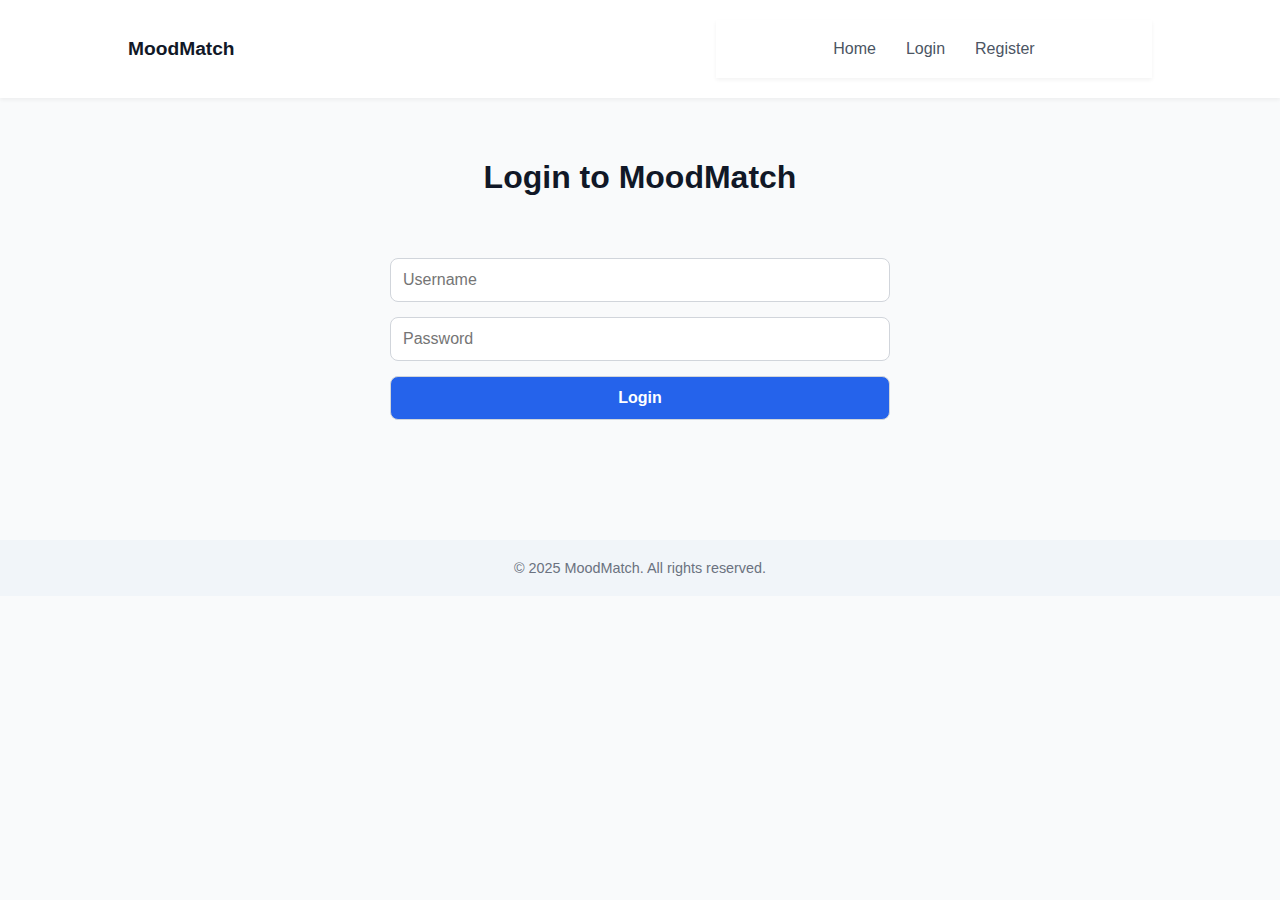
<file: MoodMatch/index.html>
<!DOCTYPE html>
<html lang="en">
<head>
  <meta charset="UTF-8" />
  <meta name="viewport" content="width=device-width, initial-scale=1.0"/>
  <title>Movie Recommender</title>
  <link rel="stylesheet" href="style.css">

  <script>
    if (!sessionStorage.getItem('user')) {
      window.location.href = 'login.html';
    }
    function logout() {
      sessionStorage.removeItem('user');
      window.location.href = 'login.html';
    }
  </script>

</head>
<body>
  <header>
    <div class="logo">MoodMatch</div>
    <nav>
      <a href="index.html">Home</a>
      <a href="login.html">Login</a>
      <a href="register.html">Register</a>
    </nav><button onclick="logout()" style="margin-left:auto;background:#ef4444;color:white;padding:8px;border:none;border-radius:5px;cursor:pointer;">Logout</button>
  </header>

  <main>
    <h1>Lights, Camera, Mood Match!</h1>
    <p>Because every mood deserves the right movie.</p>
    <form id="movie-form">
      <select id="genre" required>
        <option value="">Select Genre</option>
        <option value="sci-fi">Sci-Fi</option>
        <option value="animation">Animation</option>
        <option value="action">Action</option>
        <option value="drama">Drama</option>
        <option value="romance">Romance</option>
        <option value="horror">Horror</option>
        <option value="comedy">Comedy</option>
      </select>
      <select id="mood" required>
        <option value="">Select Mood</option>
        <option value="excited">Excited</option>
        <option value="happy">Happy</option>
        <option value="sad">Sad</option>
        <option value="curious">Curious</option>
        <option value="inspired">Inspired</option>
      </select>
      <button type="submit">Recommend</button>
    </form>
    <div id="results-container" class="results-container"></div>
  </main>

  <footer>&copy; 2025 MoodMatch. All rights reserved.</footer>
  <script src="script.js"></script>
</body>
</html>
</file>
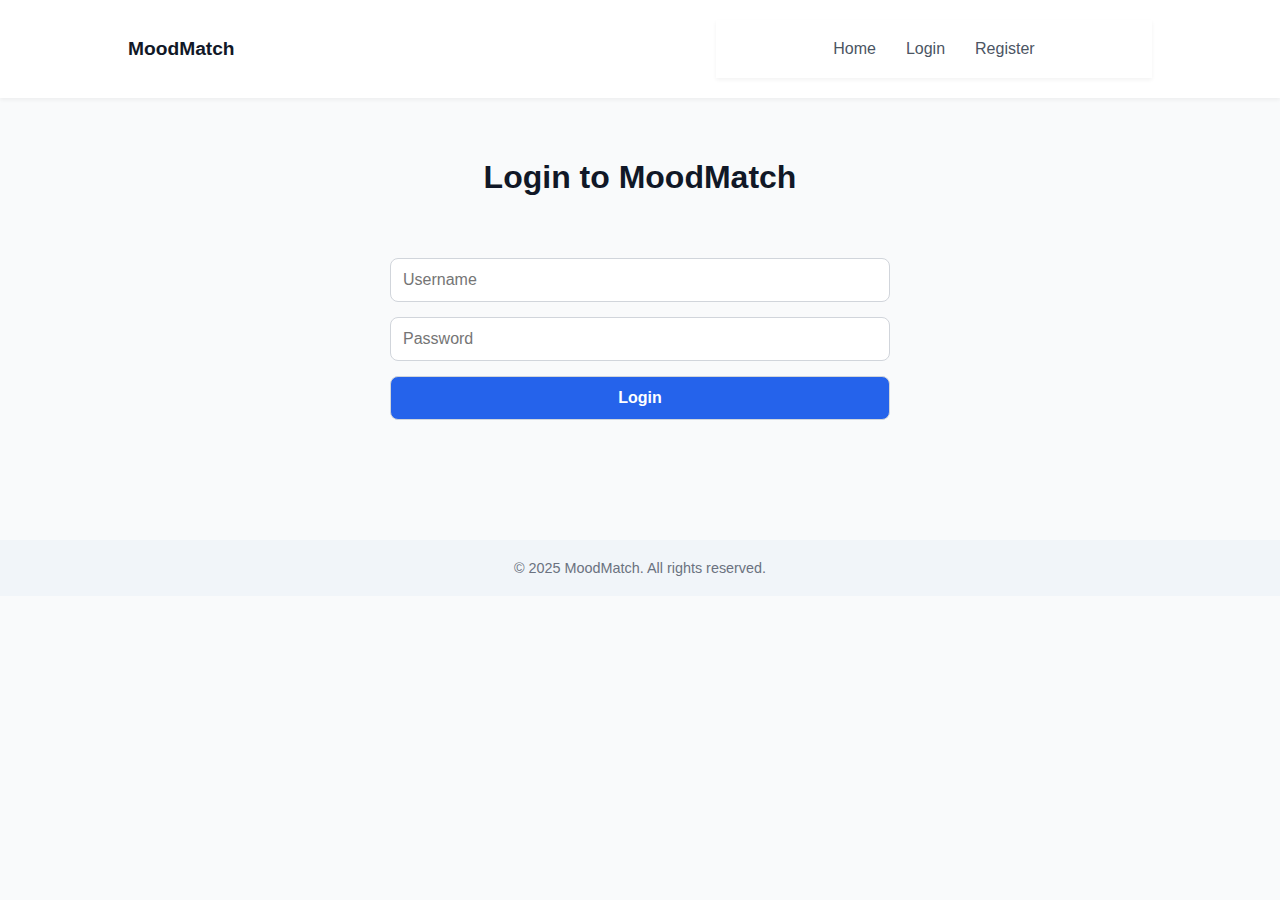
<file: MoodMatch/login.html>
<!DOCTYPE html>
<html lang="en">
<head>
  <meta charset="UTF-8" />
  <meta name="viewport" content="width=device-width, initial-scale=1.0"/>
  <title>Login - MoodMatch</title>
  <link rel="stylesheet" href="style.css" />
</head>
<body>
  <header>
    <div class="logo">MoodMatch</div>
    <nav>
      <a href="index.html">Home</a>
      <a href="login.html">Login</a>
      <a href="register.html">Register</a>
    </nav>
  </header>

  <main>
    <h1>Login to MoodMatch</h1>
    <form id="login-form">
      <input type="text" id="username" placeholder="Username" required />
      <input type="password" id="password" placeholder="Password" required />
      <button type="submit">Login</button>
    </form>
  </main>

  <footer>&copy; 2025 MoodMatch. All rights reserved.</footer>

  <script>
    document.getElementById('login-form').addEventListener('submit', e => {
      e.preventDefault();
      const username = document.getElementById('username').value;
      sessionStorage.setItem('user', username);
      alert('Logged in as ' + username);
      window.location.href = 'index.html';
    });
  </script>
</body>
</html>
</file>
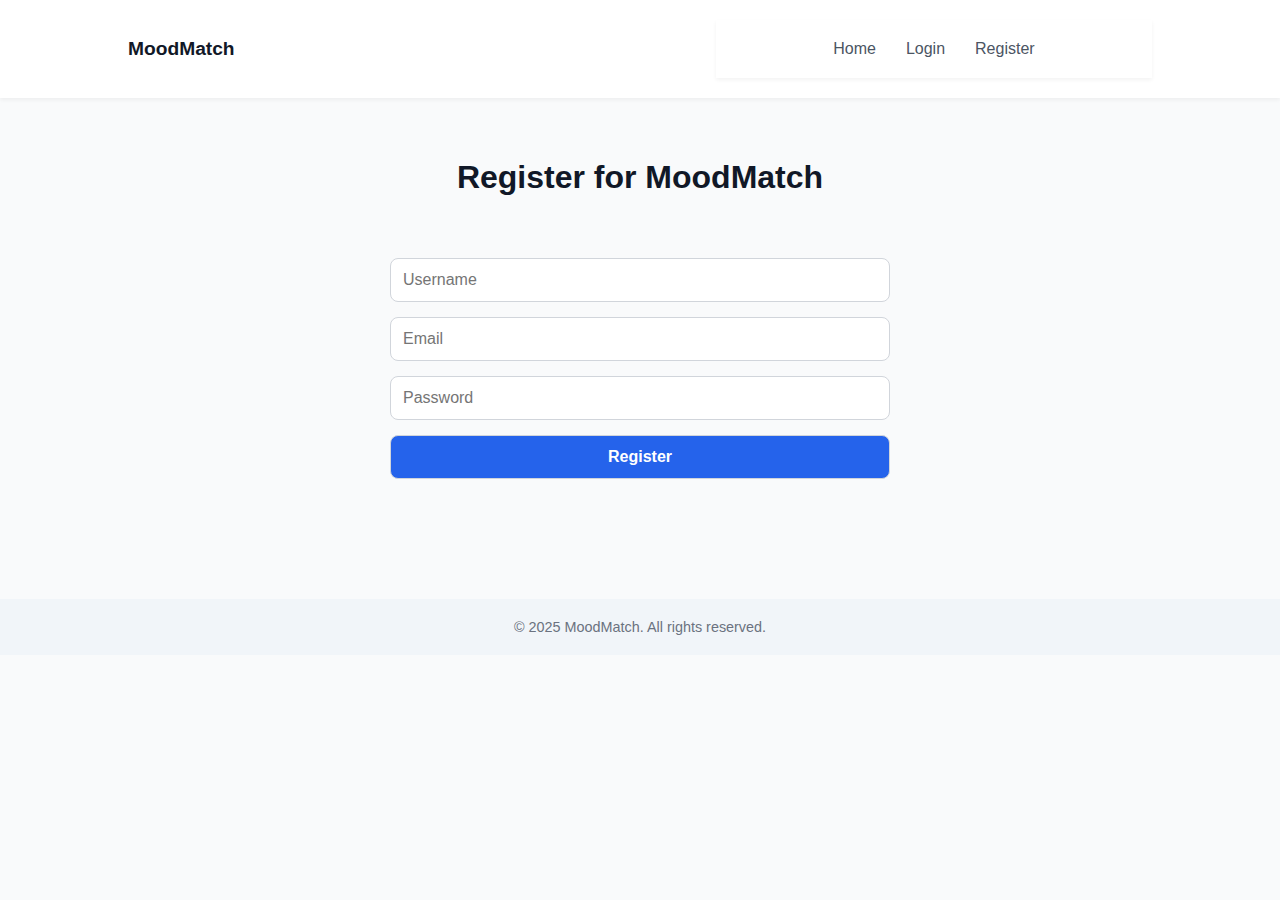
<file: MoodMatch/register.html>
<!DOCTYPE html>
<html lang="en">
<head>
  <meta charset="UTF-8" />
  <meta name="viewport" content="width=device-width, initial-scale=1.0"/>
  <title>Register - MoodMatch</title>
  <link rel="stylesheet" href="style.css" />
</head>
<body>
  <header>
    <div class="logo">MoodMatch</div>
    <nav>
      <a href="index.html">Home</a>
      <a href="login.html">Login</a>
      <a href="register.html">Register</a>
    </nav>
  </header>

  <main>
    <h1>Register for MoodMatch</h1>
    <form id="register-form">
      <input type="text" placeholder="Username" required />
      <input type="email" placeholder="Email" required />
      <input type="password" placeholder="Password" required />
      <button type="submit">Register</button>
    </form>
  </main>

  <footer>&copy; 2025 MoodMatch. All rights reserved.</footer>

  <script>
          e.preventDefault();
      e.preventDefault();
      alert('Registration successful! Please login.');
      window.location.href = 'login.html';
    });
  </script>
</body>
</html>
</file>
<file: MoodMatch/style.css>
body {
  margin: 0;
  font-family: 'Segoe UI', Tahoma, Geneva, Verdana, sans-serif;
  background-color: #f9fafb;
  color: #111827;
}

header, nav {
  display: flex;
  justify-content: space-between;
  align-items: center;
  padding: 20px 10%;
  background-color: #ffffff;
  box-shadow: 0 2px 4px rgba(0,0,0,0.05);
}

.logo {
  font-weight: bold;
  font-size: 1.2rem;
}

nav a {
  margin: 0 15px;
  text-decoration: none;
  color: #4b5563;
  font-weight: 500;
}

nav a:hover {
  color: #1f2937;
}

main, form {
  text-align: center;
  padding: 40px 10%;
}

form {
  max-width: 500px;
  margin: 0 auto;
  display: flex;
  flex-direction: column;
  gap: 15px;
}

form input, select, button {
  padding: 12px;
  font-size: 1rem;
  border: 1px solid #d1d5db;
  border-radius: 8px;
}

button {
  background-color: #2563eb;
  color: white;
  font-weight: bold;
  cursor: pointer;
}

button:hover {
  background-color: #1d4ed8;
}

.results-container {
  display: flex;
  flex-wrap: wrap;
  justify-content: center;
  gap: 20px;
  margin-top: 40px;
}

.card {
  width: 200px;
  padding: 15px;
  background-color: white;
  border-radius: 10px;
  box-shadow: 0 2px 10px rgba(0,0,0,0.1);
  text-align: center;
}

.card img {
  width: 100%;
  border-radius: 8px;
}

footer {
  text-align: center;
  padding: 20px;
  background: #f1f5f9;
  color: #6b7280;
  font-size: 0.9rem;
  margin-top: 40px;
}
</file>
